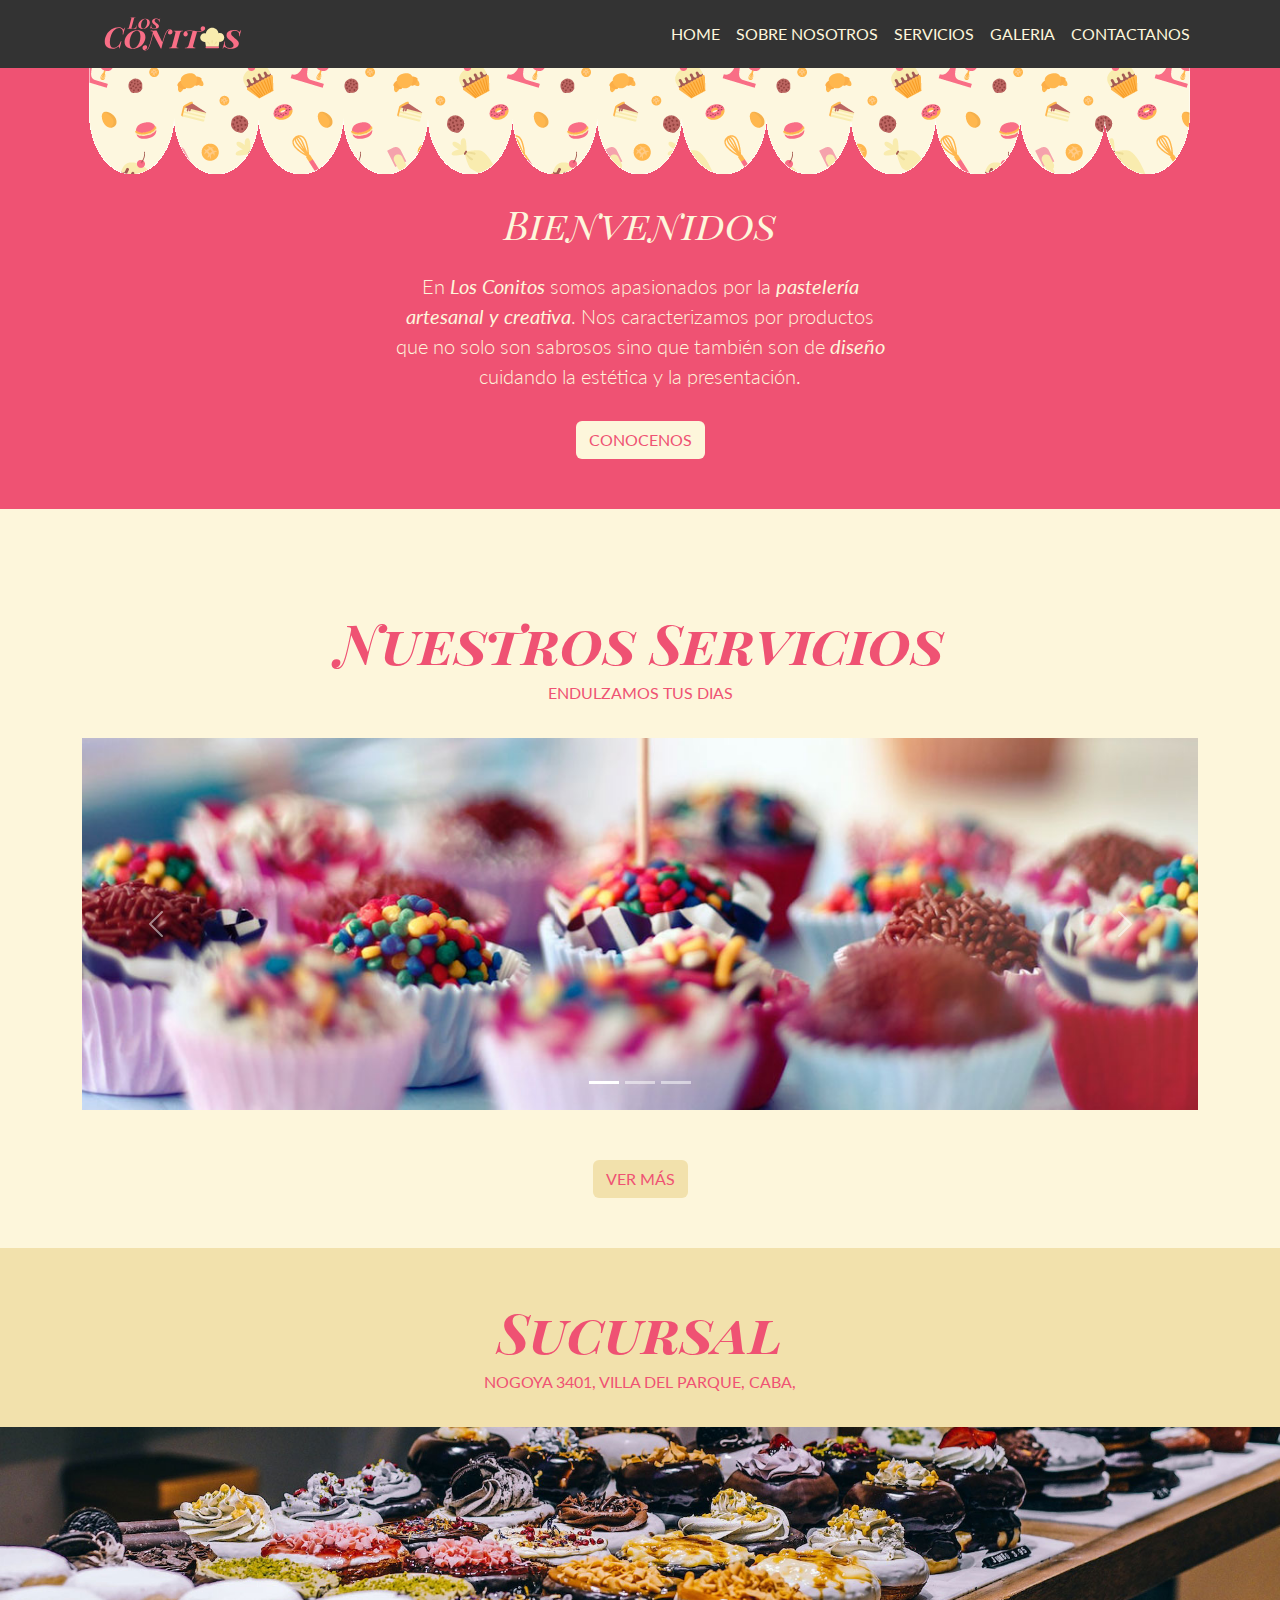
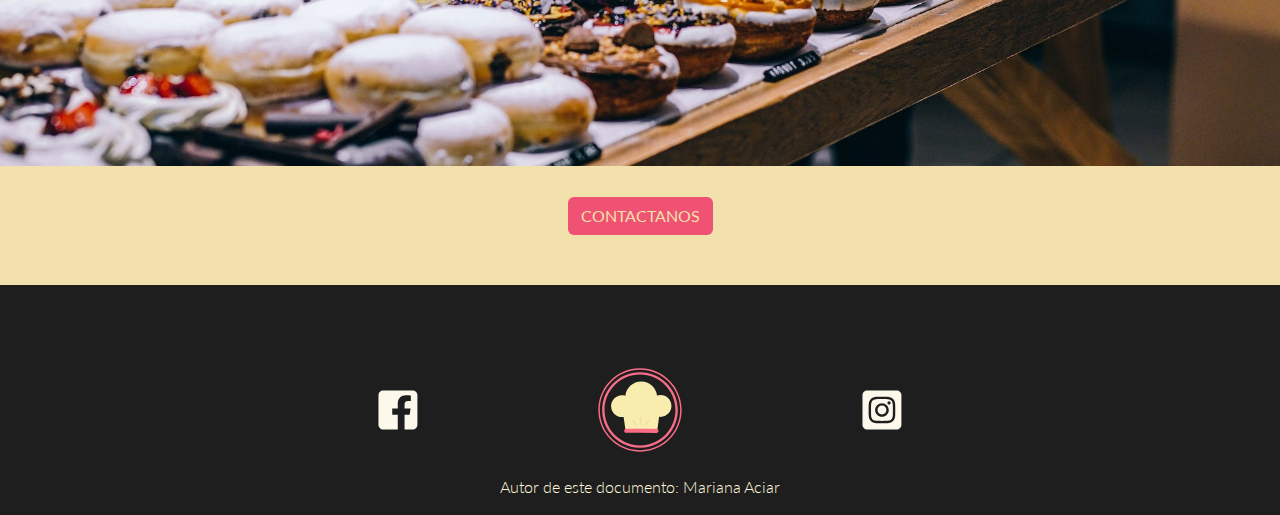
<file: index.html>
<!DOCTYPE html>
<html lang="es">

<head>
    <meta charset="UTF-8">
    <meta http-equiv="X-UA-Compatible" content="IE=edge">
    <meta name="viewport" content="width=device-width, initial-scale=1.0">
    <meta name="author" content="Mariana Aciar">
    <meta name="description"
        content="Sitio web de pasteleria artesanal y creativa de Villa del Parque especializada en tortas coloridas y de diseño">
    <meta name="tags"
        content="pasteleria, pasteleria de diseño, pasteleria de disenio, tortas artesanales, tortas cumpleaños, tortas casamientos, desayunos artesanales, pasteleria eventos, pasteleria Villa del Parque">

    <link rel="icon" href="img/favicon.svg">
    <title>Los Conitos</title>

    <link rel="stylesheet" href="css/normalize.css">

    <link rel="stylesheet" href="css/bootstrap.min.css">

    <link rel="preconnect" href="https://fonts.googleapis.com">
    <link rel="preconnect" href="https://fonts.gstatic.com" crossorigin>
    <link rel="preconnect" href="https://fonts.googleapis.com">
    <link rel="preconnect" href="https://fonts.gstatic.com" crossorigin>
    <link
        href="https://fonts.googleapis.com/css2?family=Lato:ital,wght@0,300;0,400;0,700;1,700&family=Playfair+Display+SC:ital,wght@1,400;1,700&family=Playfair+Display:ital@1&display=swap"
        rel="stylesheet">
    <link rel="stylesheet" href="css/style.css">

</head>

<body>

    <script src="Js/bootstrap.bundle.min.js"> </script>

    <header>
        <div class="container-fluid container-barra">
            <nav class="navbar navbar-expand-lg">
                <div class="container">
                    <a class="navbar-brand" href="#"><img src="img/logo-01.svg" alt="logo principal" width="182"></a>
                    <button class="navbar-toggler" type="button" data-bs-toggle="collapse"
                        data-bs-target="#navbarTogglerDemo02" aria-controls="navbarTogglerDemo02" aria-expanded="false"
                        aria-label="Toggle navigation">
                        <span class="navbar-toggler-icon"></span>
                    </button>
                    <div class="collapse navbar-collapse" id="navbarTogglerDemo02">
                        <ul class="navbar-nav ms-auto mb-2 mb-lg-0">
                            <li class="nav-item">
                                <a class="nav-link" href="index.html">HOME</a>
                            </li>
                            <li class="nav-item">
                                <a class="nav-link" href="sobrenosotros.html">SOBRE NOSOTROS</a>
                            </li>
                            <li class="nav-item">
                                <a class="nav-link" href="servicios.html">SERVICIOS</a>
                            </li>
                            <li class="nav-item">
                                <a class="nav-link" href="galeria.html">GALERIA</a>
                            <li class="nav-item">
                                <a class="nav-link" href="contactanos.html">CONTACTANOS</a>
                            </li>
                        </ul>
                    </div>
                </div>
            </nav>
        </div>
        <div class="container-fluid container-presentacion">
            <div class="container text-center container-presentacion-elementos">
                <div class="row text-center">
                    <div class="col">
                        <h1>Bienvenidos</h1>
                        <div class="descripcion">
                            <p>
                                En <strong>Los Conitos</strong> somos apasionados por la <strong>pastelería artesanal y
                                    creativa</strong>. Nos caracterizamos por
                                productos que no solo son sabrosos sino que también son de <strong>diseño</strong>
                                cuidando
                                la estética y la presentación.
                            </p>
                        </div>
                        <a class="btn btn-conocenos" href="sobrenosotros.html" role="button">CONOCENOS</a>
                    </div>
                </div>
            </div>
        </div>
    </header>

    <main>
        <section>
            <div class="container-fluid container-servicios">
                <div class="container">
                    <div class="row text-center">
                        <div class="col">
                            <h2>Nuestros Servicios</h2>
                            <h4>ENDULZAMOS TUS DIAS</h4>
                        </div>
                    </div>
                    <div class="row">
                        <div id="carouselExampleIndicators" class="carousel slide" data-bs-ride="true">
                            <div class="carousel-indicators">
                                <button type="button" data-bs-target="#carouselExampleIndicators" data-bs-slide-to="0"
                                    class="active" aria-current="true" aria-label="Slide 1"></button>
                                <button type="button" data-bs-target="#carouselExampleIndicators" data-bs-slide-to="1"
                                    aria-label="Slide 2"></button>
                                <button type="button" data-bs-target="#carouselExampleIndicators" data-bs-slide-to="2"
                                    aria-label="Slide 3"></button>
                            </div>
                            <div class="carousel-inner">
                                <div class="carousel-item active">
                                    <img src="img/diasespeciales-muffins.jpg" class="d-block w-100"
                                        alt="cupcakes decorados">
                                </div>
                                <div class="carousel-item">
                                    <img src="img/diaespecial-torta-rosa.jpg" class="d-block w-100"
                                        alt="torta decoracion rosas">
                                </div>
                                <div class="carousel-item">
                                    <img src="img/diaespecial-pascua.jpg" class="d-block w-100"
                                        alt="galletas de pascuas">
                                </div>
                            </div>
                            <button class="carousel-control-prev" type="button"
                                data-bs-target="#carouselExampleIndicators" data-bs-slide="prev">
                                <span class="carousel-control-prev-icon" aria-hidden="true"></span>
                                <span class="visually-hidden">Previous</span>
                            </button>
                            <button class="carousel-control-next" type="button"
                                data-bs-target="#carouselExampleIndicators" data-bs-slide="next">
                                <span class="carousel-control-next-icon" aria-hidden="true"></span>
                                <span class="visually-hidden">Next</span>
                            </button>
                        </div>
                    </div>
                    <div class="row align-items-center">
                        <div class="col text-center">
                            <a class="btn btn-servicios" href="servicios.html" role="button">VER MÁS</a>
                        </div>
                    </div>
                </div>
            </div>
        </section>
    </main>

    <section>
        <div class="container-fluid container-sucursal">
            <div class="row text-center">
                <div class="col">
                    <h2>Sucursal</h2>
                    <h4>NOGOYA 3401, VILLA DEL PARQUE, CABA,</h4>
                    <figure><img class="img-fluid" src="img/sucursal.jpg" alt="mostrador sucursal">
                    </figure>
                    <a class="btn btn-contactanos" href="contactanos.html" role="button">CONTACTANOS</a>
                </div>
            </div>
        </div>
    </section>

    <footer>
        <div class="container-fluid container-footer">
            <div class="container container-footer-elementos">
                <div class="row text-center justify-content-center align-items-center">
                    <div class="col col-face"><a href="https://www.facebook.com" title="Facebook" target="new"><img
                                src="img/facebook.svg" alt="facebook" width="80"></a>
                    </div>
                    <div class="col"><img src="img/logo-alternativo.svg" alt="logo-alternativo" width="90">
                    </div>
                    <div class="col col-ig"><a href="https://www.instagram.com" title="Instagram" target="new"><img
                                src="img/instagram.svg" alt="instagram" width="80"></a>
                    </div>
                </div>
                <div class="row text-center">
                    <p>Autor de este documento: Mariana Aciar</p>
                </div>
            </div>
        </div>
    </footer>
</body>

</html>
</file>
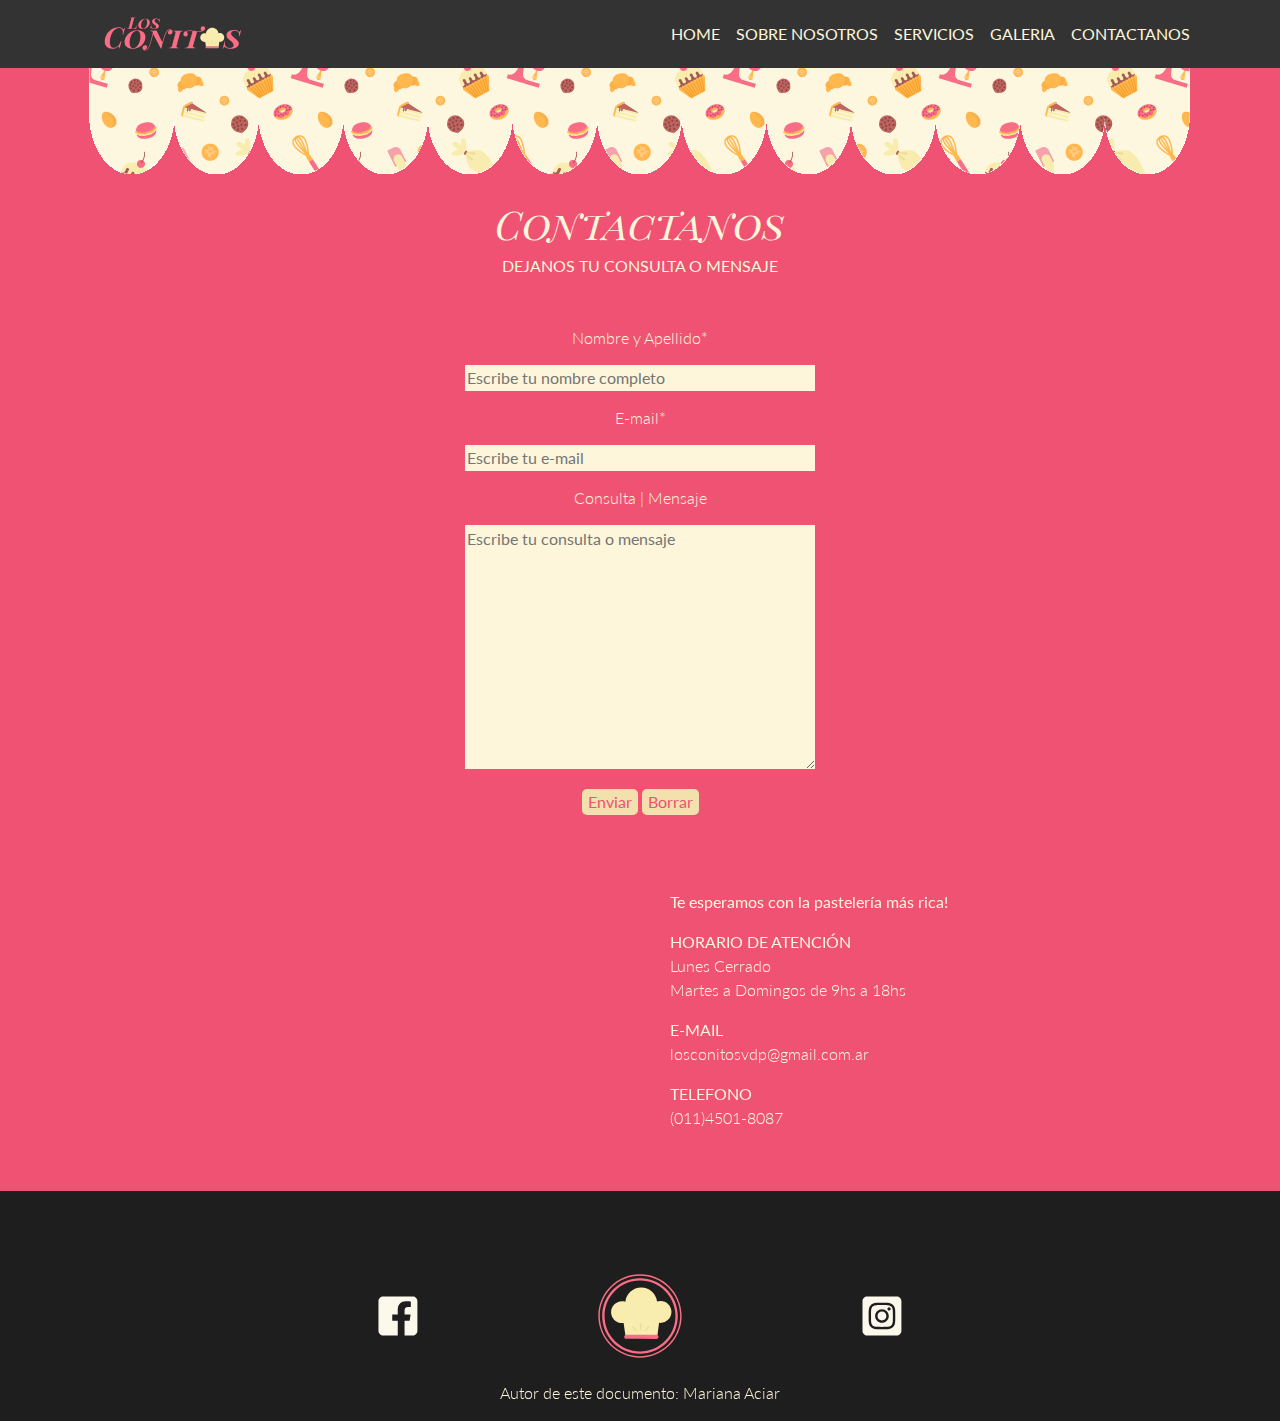
<file: contactanos.html>
<!DOCTYPE html>
<html lang="es">

<head>
    <meta charset="UTF-8">
    <meta http-equiv="X-UA-Compatible" content="IE=edge">
    <meta name="viewport" content="width=device-width, initial-scale=1.0">
    <meta name="author" content="Mariana Aciar">
    <meta name="description"
        content="Sitio web de pasteleria artesanal y creativa de Villa del Parque especializada en tortas coloridas y de diseño">
    <meta name="tags"
        content="pasteleria, pasteleria de diseño, pasteleria de disenio, tortas artesanales, tortas cumpleaños, tortas casamientos, desayunos artesanales, pasteleria eventos, pasteleria Villa del Parque">

    <link rel="icon" href="img/favicon.svg">
    <title>Los Conitos</title>

    <link rel="stylesheet" href="css/normalize.css">

    <link rel="stylesheet" href="css/bootstrap.min.css">

    <link rel="preconnect" href="https://fonts.googleapis.com">
    <link rel="preconnect" href="https://fonts.gstatic.com" crossorigin>
    <link rel="preconnect" href="https://fonts.googleapis.com">
    <link rel="preconnect" href="https://fonts.gstatic.com" crossorigin>
    <link
        href="https://fonts.googleapis.com/css2?family=Lato:ital,wght@0,300;0,400;0,700;1,700&family=Playfair+Display+SC:ital,wght@1,400;1,700&family=Playfair+Display:ital@1&display=swap"
        rel="stylesheet">
    <link rel="stylesheet" href="css/style.css">
</head>

<body>

    <script src="Js/bootstrap.bundle.min.js"> </script>

    <header>
        <div class="container-fluid container-barra">
            <nav class="navbar navbar-expand-lg">
                <div class="container">
                    <a class="navbar-brand" href="index.html"><img src="img/logo-01.svg" alt="logo principal" width="182"></a>
                    <button class="navbar-toggler" type="button" data-bs-toggle="collapse"
                        data-bs-target="#navbarTogglerDemo02" aria-controls="navbarTogglerDemo02" aria-expanded="false"
                        aria-label="Toggle navigation">
                        <span class="navbar-toggler-icon"></span>
                    </button>
                    <div class="collapse navbar-collapse" id="navbarTogglerDemo02">
                        <ul class="navbar-nav ms-auto mb-2 mb-lg-0">
                            <li class="nav-item">
                                <a class="nav-link" href="index.html">HOME</a>
                            </li>
                            <li class="nav-item">
                                <a class="nav-link" href="sobrenosotros.html">SOBRE NOSOTROS</a>
                            </li>
                            <li class="nav-item">
                                <a class="nav-link" href="servicios.html">SERVICIOS</a>
                            </li>
                            <li class="nav-item">
                                <a class="nav-link" href="galeria.html">GALERIA</a>
                            <li class="nav-item">
                                <a class="nav-link" href="contactanos.html">CONTACTANOS</a>
                            </li>
                        </ul>
                    </div>
                </div>
            </nav>
        </div>
    </header>


    <main>
        <div class="container-fluid container-presentacion">
            <div class="container text-center container-presentacion-elementos">
                <div class="row">
                    <div class="col">
                        <h1>Contactanos</h1>
                        <h4>DEJANOS TU CONSULTA O MENSAJE</h4>
                    </div>
                    <div class="container">
                        <form action="procesar_formulario.php" method="post">
                            <div class="campos">
                                <label for="nombre-apellido">Nombre y Apellido*</label>
                                <input type="text" id="nombre-apellido" required
                                    placeholder="Escribe tu nombre completo">
                                <label for="e-mail">E-mail*</label>
                                <input type="email" id="e-mail" required placeholder="Escribe tu e-mail">
                                <label for="consulta-mensaje">Consulta | Mensaje</label>
                                <textarea id="consulta-mensaje" cols="30" rows="10"
                                    placeholder="Escribe tu consulta o mensaje"></textarea>
                            </div>
                            <div class="botones">
                                <button id="enviar" type="submit">Enviar</button>
                                <button id="borrar" type="reset">Borrar</button>
                            </div>
                        </form>
                    </div>
                </div>
            </div>
            <div class="container text-center container-mapa">
                <div class="row align-items-center">
                    <div class="col col-mapa">
                        <iframe
                            src="https://www.google.com/maps/embed?pb=!1m18!1m12!1m3!1d3283.966726584897!2d-58.49796904963614!3d-34.605002880363244!2m3!1f0!2f0!3f0!3m2!1i1024!2i768!4f13.1!3m3!1m2!1s0x95bcb625de893597%3A0x56af916309338584!2sNogoy%C3%A1%203401%2C%20C1417FNM%20CABA%2C%20Argentina!5e0!3m2!1ses!2sus!4v1668325972943!5m2!1ses!2sus"
                            width="300" height="300" style="border:0;" allowfullscreen="" loading="lazy"
                            referrerpolicy="no-referrer-when-downgrade"></iframe>
                    </div>
                    <div class="col col-info-contacto">
                        <p><strong>Te esperamos con la pastelería más rica!</strong></p>
                        <p>
                            <strong>HORARIO DE ATENCIÓN</strong><br>
                            Lunes Cerrado<br>
                            Martes a Domingos de 9hs a 18hs
                        </p>
                        <p>
                            <strong>E-MAIL</strong><br>
                            losconitosvdp@gmail.com.ar
                        </p>
                        <p>
                            <strong>TELEFONO</strong><br>
                            (011)4501-8087
                        </p>
                    </div>
                </div>
            </div>
        </div>
    </main>


    <footer>
        <div class="container-fluid container-footer">
            <div class="container container-footer-elementos">
                <div class="row text-center justify-content-center align-items-center">
                    <div class="col col-face"><a href="https://www.facebook.com" title="Facebook" target="new"><img
                                src="img/facebook.svg" alt="facebook" width="80"></a>
                    </div>
                    <div class="col"><img src="img/logo-alternativo.svg" alt="logo-alternativo" width="90">
                    </div>
                    <div class="col col-ig"><a href="https://www.instagram.com" title="Instagram" target="new"><img
                                src="img/instagram.svg" alt="instagram" width="80"></a>
                    </div>
                </div>
                <div class="row text-center">
                    <p>Autor de este documento: Mariana Aciar</p>
                </div>
            </div>
        </div>
    </footer>
</body>

</html>
</file>
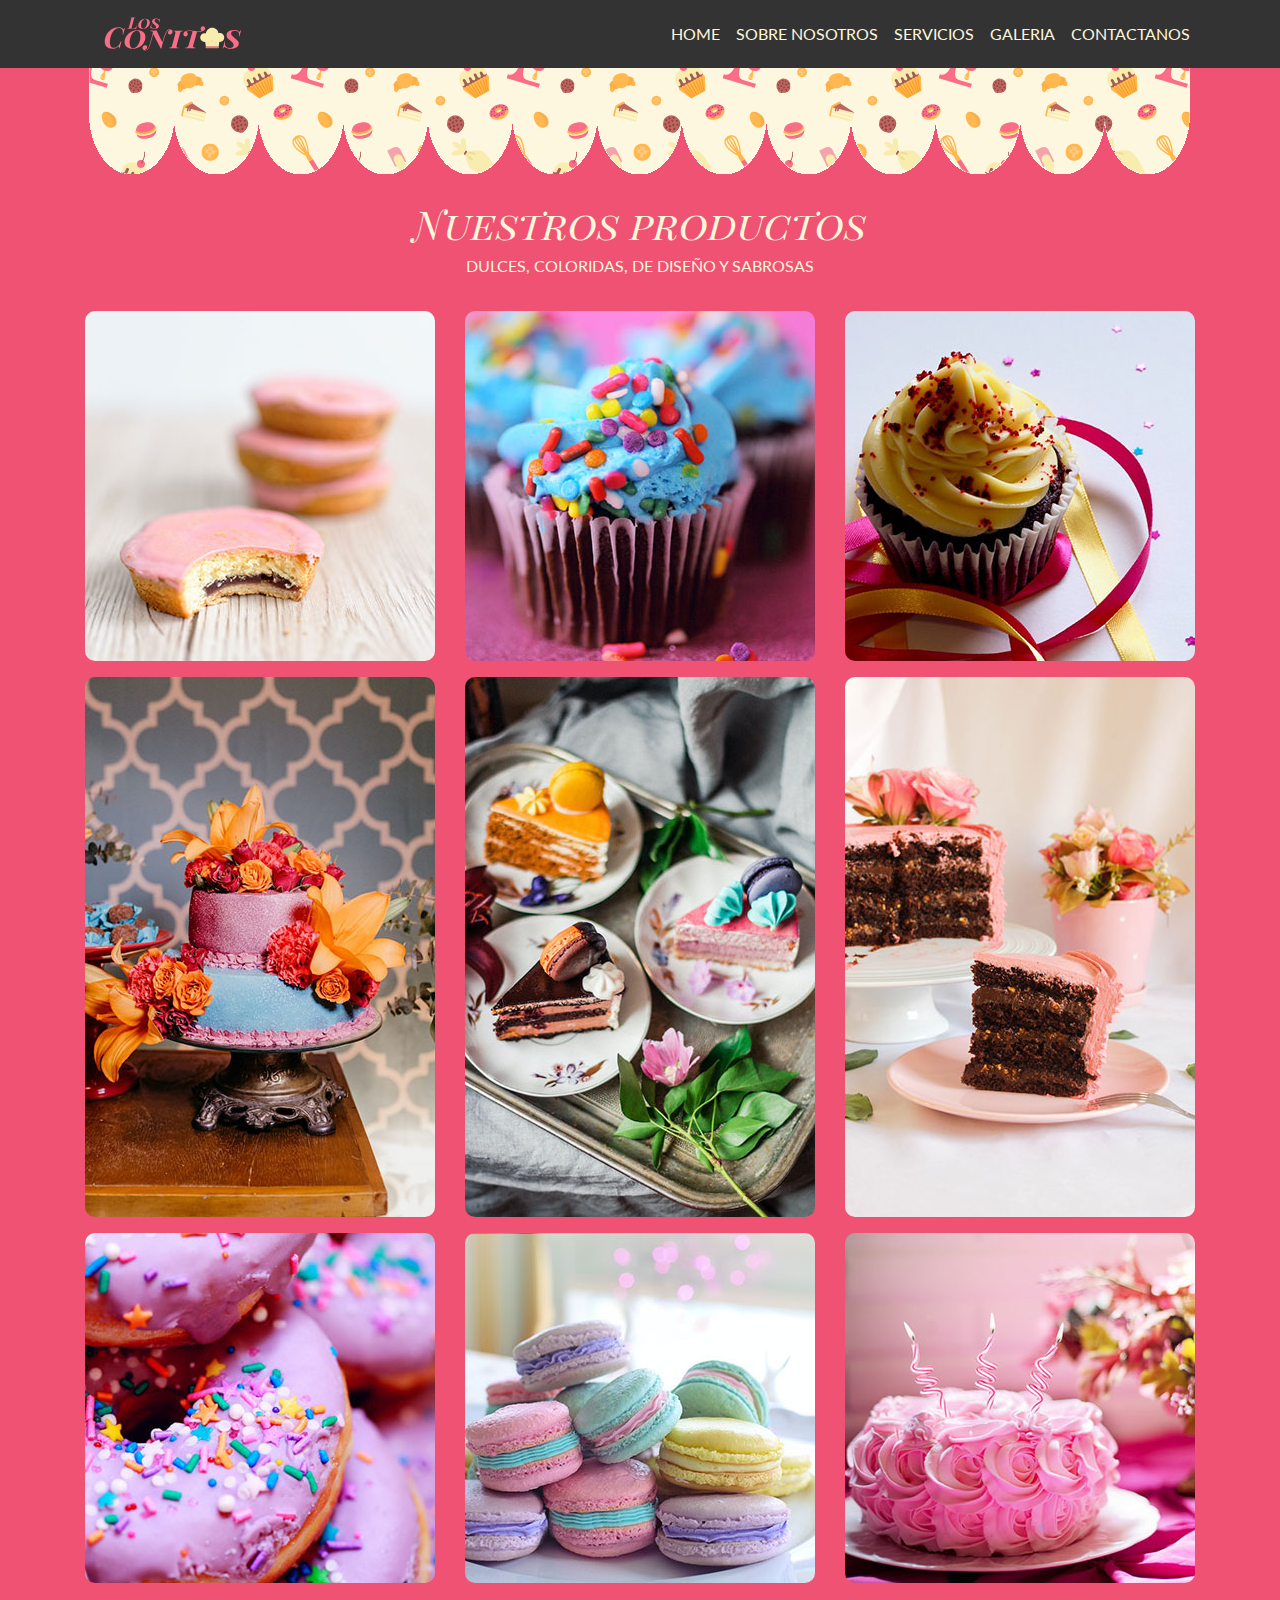
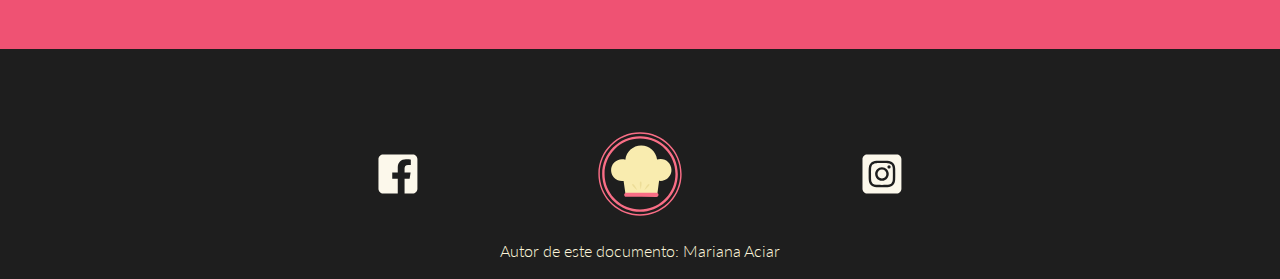
<file: galeria.html>
<!DOCTYPE html>
<html lang="es">

<head>
    <meta charset="UTF-8">
    <meta http-equiv="X-UA-Compatible" content="IE=edge">
    <meta name="viewport" content="width=device-width, initial-scale=1.0">
    <meta name="author" content="Mariana Aciar">
    <meta name="description"
        content="Sitio web de pasteleria artesanal y creativa de Villa del Parque especializada en tortas coloridas y de diseño">
    <meta name="tags"
        content="pasteleria, pasteleria de diseño, pasteleria de disenio, tortas artesanales, tortas cumpleaños, tortas casamientos, desayunos artesanales, pasteleria eventos, pasteleria Villa del Parque">

    <link rel="icon" href="img/favicon.svg">
    <title>Los Conitos</title>

    <link rel="stylesheet" href="css/normalize.css">

    <link rel="stylesheet" href="css/bootstrap.min.css">

    <link rel="preconnect" href="https://fonts.googleapis.com">
    <link rel="preconnect" href="https://fonts.gstatic.com" crossorigin>
    <link rel="preconnect" href="https://fonts.googleapis.com">
    <link rel="preconnect" href="https://fonts.gstatic.com" crossorigin>
    <link
        href="https://fonts.googleapis.com/css2?family=Lato:ital,wght@0,300;0,400;0,700;1,700&family=Playfair+Display+SC:ital,wght@1,400;1,700&family=Playfair+Display:ital@1&display=swap"
        rel="stylesheet">
    <link rel="stylesheet" href="css/style.css">
</head>

<body>

    <script src="Js/bootstrap.bundle.min.js"> </script>

    <header>
        <div class="container-fluid container-barra">
            <nav class="navbar navbar-expand-lg">
                <div class="container">
                    <a class="navbar-brand" href="index.html"><img src="img/logo-01.svg" alt="logo principal" width="182"></a>
                    <button class="navbar-toggler" type="button" data-bs-toggle="collapse"
                        data-bs-target="#navbarTogglerDemo02" aria-controls="navbarTogglerDemo02" aria-expanded="false"
                        aria-label="Toggle navigation">
                        <span class="navbar-toggler-icon"></span>
                    </button>
                    <div class="collapse navbar-collapse" id="navbarTogglerDemo02">
                        <ul class="navbar-nav ms-auto mb-2 mb-lg-0">
                            <li class="nav-item">
                                <a class="nav-link" href="index.html">HOME</a>
                            </li>
                            <li class="nav-item">
                                <a class="nav-link" href="sobrenosotros.html">SOBRE NOSOTROS</a>
                            </li>
                            <li class="nav-item">
                                <a class="nav-link" href="servicios.html">SERVICIOS</a>
                            </li>
                            <li class="nav-item">
                                <a class="nav-link" href="galeria.html">GALERIA</a>
                            <li class="nav-item">
                                <a class="nav-link" href="contactanos.html">CONTACTANOS</a>
                            </li>
                        </ul>
                    </div>
                </div>
            </nav>
        </div>
    </header>

    <main>
        <div class="container-fluid container-presentacion">
            <div class="container text-center container-presentacion-elementos">
                <div class="row">
                    <div class="col">
                        <h1>Nuestros productos</h1>
                        <h4>dulces, coloridas, de diseÑo y sabrosas</h4>
                    </div>
                    <div class="container text-center container-galeria">
                        <div class="row">
                            <div class="col">
                                <figure><img src="img/galeria4.jpg" alt="galleta rellena" width="350" height="350"></figure>
                            </div>
                            <div class="col">
                                <figure><img src="img/galeria2.jpg" alt="cupcake glase celeste" width="350" height="350"></figure>
                            </div>
                            <div class="col">
                                <figure><img src="img/galeria6.jpg" alt="cupcake glase amarillo" width="350" height="350"></figure>
                            </div>
                        </div>
                        <div class="row">
                            <div class="col">
                                <figure><img src="img/galeria1.jpg" alt="torta decoración floral" width="350" height="540"></figure>
                            </div>
                            <div class="col">
                                <figure><img src="img/galeria5.jpg" alt="porciones de tortas coloridas" width="350" height="540"></figure>
                            </div>
                            <div class="col">
                                <figure><img src="img/galeria3.jpg" alt="torta de chocolate" width="350" height="540"></figure>
                            </div>
                        </div>
                        <div class="row">
                            <div class="col">
                                <figure><img src="img/galeria7.jpg" alt="donas decoradas" width="350" height="350"></figure>
                            </div>
                            <div class="col">
                                <figure><img src="img/galeria9.jpg" alt="macarons de colores" width="350" height="350"></figure>
                            </div>
                            <div class="col">
                                <figure><img src="img/galeria10.jpg" alt="torta glase rosa" width="350" height="350"></figure>
                            </div>
                        </div>
                    </div>
                </div>
            </div>
        </div>
    </main>
    <footer>
        <div class="container-fluid container-footer">
            <div class="container container-footer-elementos">
                <div class="row text-center justify-content-center align-items-center">
                    <div class="col col-face"><a href="https://www.facebook.com" title="Facebook" target="new"><img
                                src="img/facebook.svg" alt="facebook" width="80"></a>
                    </div>
                    <div class="col"><img src="img/logo-alternativo.svg" alt="logo-alternativo" width="90">
                    </div>
                    <div class="col col-ig"><a href="https://www.instagram.com" title="Instagram" target="new"><img
                                src="img/instagram.svg" alt="instagram" width="80"></a>
                    </div>
                </div>
                <div class="row text-center">
                    <p>Autor de este documento: Mariana Aciar</p>
                </div>
            </div>
        </div>
    </footer>
</body>

</html>
</file>
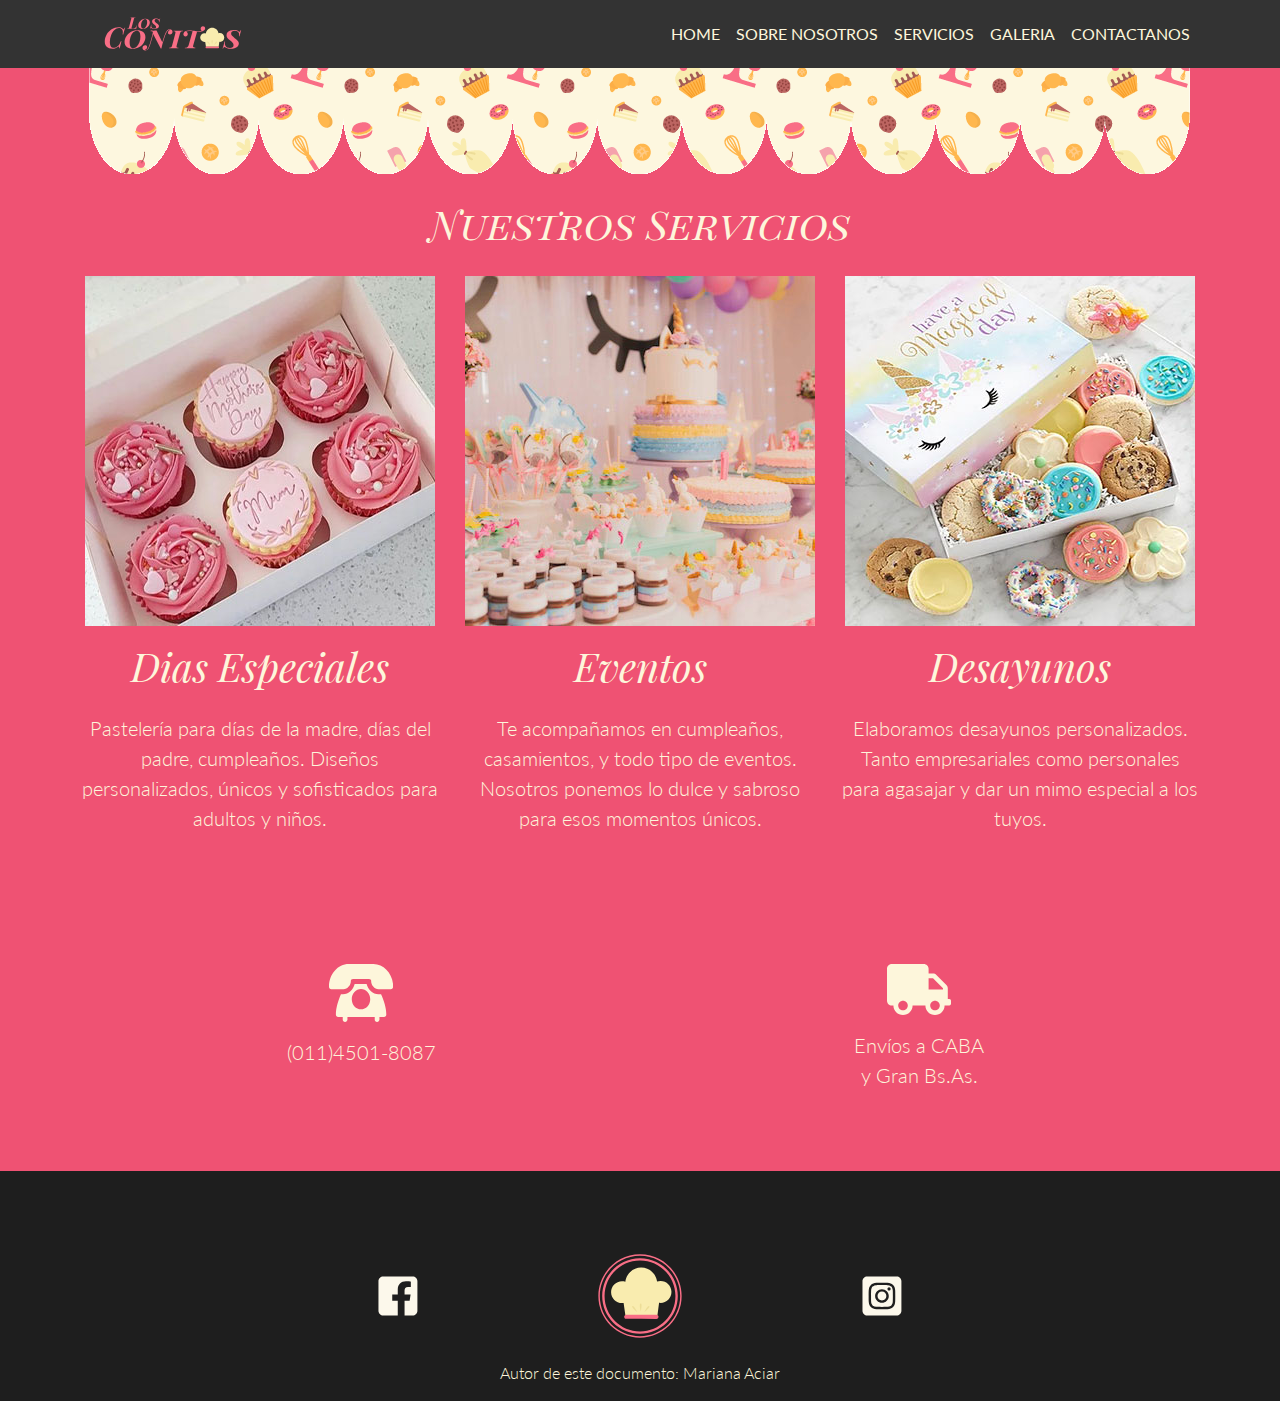
<file: servicios.html>
<!DOCTYPE html>
<html lang="es">

<head>
    <meta charset="UTF-8">
    <meta http-equiv="X-UA-Compatible" content="IE=edge">
    <meta name="viewport" content="width=device-width, initial-scale=1.0">
    <meta name="author" content="Mariana Aciar">
    <meta name="description"
        content="Sitio web de pasteleria artesanal y creativa de Villa del Parque especializada en tortas coloridas y de diseño">
    <meta name="tags"
        content="pasteleria, pasteleria de diseño, pasteleria de disenio, tortas artesanales, tortas cumpleaños, tortas casamientos, desayunos artesanales, pasteleria eventos, pasteleria Villa del Parque">

    <link rel="icon" href="img/favicon.svg">
    <title>Los Conitos</title>

    <link rel="stylesheet" href="css/normalize.css">

    <link rel="stylesheet" href="css/bootstrap.min.css">

    <link rel="preconnect" href="https://fonts.googleapis.com">
    <link rel="preconnect" href="https://fonts.gstatic.com" crossorigin>
    <link rel="preconnect" href="https://fonts.googleapis.com">
    <link rel="preconnect" href="https://fonts.gstatic.com" crossorigin>
    <link
        href="https://fonts.googleapis.com/css2?family=Lato:ital,wght@0,300;0,400;0,700;1,700&family=Playfair+Display+SC:ital,wght@1,400;1,700&family=Playfair+Display:ital@1&display=swap"
        rel="stylesheet">
    <link rel="stylesheet" href="css/style.css">
</head>

<body>

    <script src="Js/bootstrap.bundle.min.js"> </script>

    <header>
        <div class="container-fluid container-barra">
            <nav class="navbar navbar-expand-lg">
                <div class="container">
                    <a class="navbar-brand" href="index.html"><img src="img/logo-01.svg" alt="logo principal" width="182"></a>
                    <button class="navbar-toggler" type="button" data-bs-toggle="collapse"
                        data-bs-target="#navbarTogglerDemo02" aria-controls="navbarTogglerDemo02" aria-expanded="false"
                        aria-label="Toggle navigation">
                        <span class="navbar-toggler-icon"></span>
                    </button>
                    <div class="collapse navbar-collapse" id="navbarTogglerDemo02">
                        <ul class="navbar-nav ms-auto mb-2 mb-lg-0">
                            <li class="nav-item">
                                <a class="nav-link" href="index.html">HOME</a>
                            </li>
                            <li class="nav-item">
                                <a class="nav-link" href="sobrenosotros.html">SOBRE NOSOTROS</a>
                            </li>
                            <li class="nav-item">
                                <a class="nav-link" href="servicios.html">SERVICIOS</a>
                            </li>
                            <li class="nav-item">
                                <a class="nav-link" href="galeria.html">GALERIA</a>
                            <li class="nav-item">
                                <a class="nav-link" href="contactanos.html">CONTACTANOS</a>
                            </li>
                        </ul>
                    </div>
                </div>
            </nav>
        </div>
    </header>

    <main>
            <div class=" container-fluid container-presentacion">
                <div class="container container-presentacion-elementos">
                    <div class="servicios-titulo">
                        <h1>Nuestros Servicios</h1>
                    </div>
                    <div class="container text-center container-servicios2">
                        <div class="row">
                            <div class="col">
                                <article class="dias-especiales">
                                    <figure><img src="img/diaespecial.jpg" alt="cupcakes dia de la madre" width="350" height="350">
                                    </figure>
                                    <h3>Dias Especiales</h3>
                                    <p>Pastelería para días de la madre, días del padre, cumpleaños. Diseños personalizados,
                                        únicos y sofisticados para adultos y niños.</p>
                                </article>
                            </div>
                            <div class="col">
                                <article class="eventos">
                                    <figure><img src="img/eventos_servicios.jpg" alt="catering unicornio evento" width="350" height="350">
                                    </figure>
                                    <h3>
                                        Eventos
                                    </h3>
                                    <p>Te acompañamos en cumpleaños, casamientos, y todo tipo de eventos. Nosotros ponemos
                                        lo dulce y sabroso para esos momentos únicos.</p>
                                </article>
                            </div>
                            <div class="col">
                                <article class="desayunos">
                                    <figure><img src="img/desayuno_servicios.jpg" alt="caja de galletas decoradas" width="350" height="350">
                                    </figure>
                                    <h3>Desayunos</h3>
                                    <p>Elaboramos desayunos personalizados. Tanto empresariales como personales para
                                        agasajar y dar un mimo especial a los tuyos.</p>
                                </article>
                            </div>
                        </div>
                    </div>
                    <div class="container text-center container-iconos">
                        <div class="row">
                            <div class="col">
                                <img src="img/telefonoo.svg" alt="telefono" width="64">
                                <p>(011)4501-8087</p>
                            </div>
                            <div class="col">
                                <img src="img/envio.svg" alt="envio" width="64">
                                <p>Envíos a CABA <br> y Gran Bs.As.</p>
                            </div>
                        </div>
                    </div>
                </div>
            </div>
    </main>

    <footer>
        <div class="container-fluid container-footer">
            <div class="container container-footer-elementos">
                <div class="row text-center justify-content-center align-items-center">
                    <div class="col col-face"><a href="https://www.facebook.com" title="Facebook" target="new"><img
                                src="img/facebook.svg" alt="facebook" width="80"></a>
                    </div>
                    <div class="col"><img src="img/logo-alternativo.svg" alt="logo-alternativo" width="90">
                    </div>
                    <div class="col col-ig"><a href="https://www.instagram.com" title="Instagram" target="new"><img
                                src="img/instagram.svg" alt="instagram" width="80"></a>
                    </div>
                </div>
                <div class="row text-center">
                    <p>Autor de este documento: Mariana Aciar</p>
                </div>
            </div>
        </div>
    </footer>
</body>

</html>
</file>
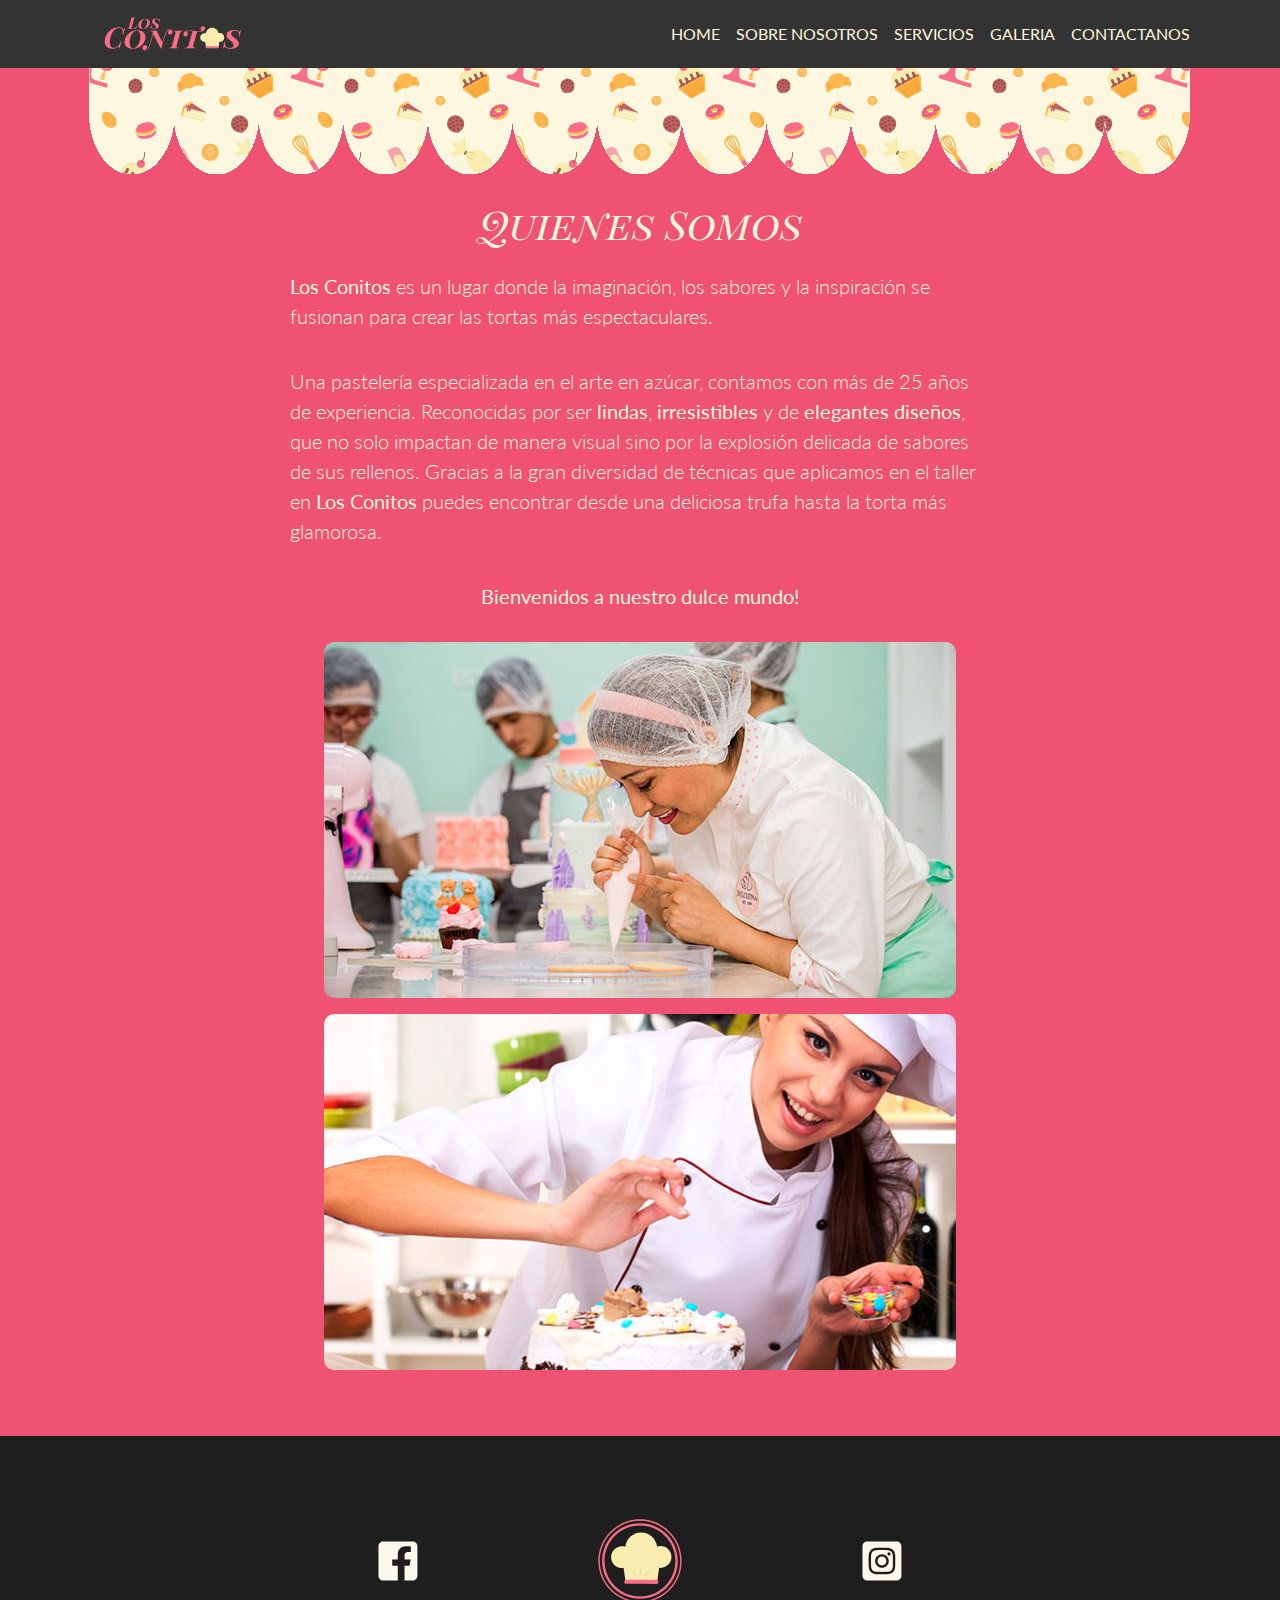
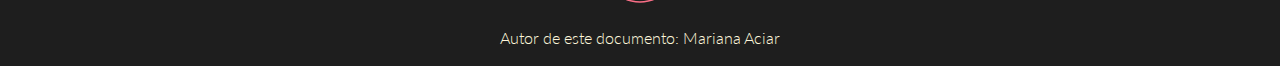
<file: sobrenosotros.html>
<!DOCTYPE html>
<html lang="es">

<head>
    <meta charset="UTF-8">
    <meta http-equiv="X-UA-Compatible" content="IE=edge">
    <meta name="viewport" content="width=device-width, initial-scale=1.0">
    <meta name="author" content="Mariana Aciar">
    <meta name="description"
        content="Sitio web de pasteleria artesanal y creativa de Villa del Parque especializada en tortas coloridas y de diseño">
    <meta name="tags"
        content="pasteleria, pasteleria de diseño, pasteleria de disenio, tortas artesanales, tortas cumpleaños, tortas casamientos, desayunos artesanales, pasteleria eventos, pasteleria Villa del Parque">

    <link rel="icon" href="img/favicon.svg">
    <title>Los Conitos</title>

    <link rel="stylesheet" href="css/normalize.css">

    <link rel="stylesheet" href="css/bootstrap.min.css">

    <link rel="preconnect" href="https://fonts.googleapis.com">
    <link rel="preconnect" href="https://fonts.gstatic.com" crossorigin>
    <link rel="preconnect" href="https://fonts.googleapis.com">
    <link rel="preconnect" href="https://fonts.gstatic.com" crossorigin>
    <link
        href="https://fonts.googleapis.com/css2?family=Lato:ital,wght@0,300;0,400;0,700;1,700&family=Playfair+Display+SC:ital,wght@1,400;1,700&family=Playfair+Display:ital@1&display=swap"
        rel="stylesheet">
    <link rel="stylesheet" href="css/style.css">
</head>

<body>

    <script src="Js/bootstrap.bundle.min.js"> </script>

    <header>
        <div class="container-fluid container-barra">
            <nav class="navbar navbar-expand-lg">
                <div class="container">
                    <a class="navbar-brand" href="index.html"><img src="img/logo-01.svg" alt="logo principal" width="182"></a>
                    <button class="navbar-toggler" type="button" data-bs-toggle="collapse"
                        data-bs-target="#navbarTogglerDemo02" aria-controls="navbarTogglerDemo02" aria-expanded="false"
                        aria-label="Toggle navigation">
                        <span class="navbar-toggler-icon"></span>
                    </button>
                    <div class="collapse navbar-collapse" id="navbarTogglerDemo02">
                        <ul class="navbar-nav ms-auto mb-2 mb-lg-0">
                            <li class="nav-item">
                                <a class="nav-link" href="index.html">HOME</a>
                            </li>
                            <li class="nav-item">
                                <a class="nav-link" href="sobrenosotros.html">SOBRE NOSOTROS</a>
                            </li>
                            <li class="nav-item">
                                <a class="nav-link" href="servicios.html">SERVICIOS</a>
                            </li>
                            <li class="nav-item">
                                <a class="nav-link" href="galeria.html">GALERIA</a>
                            <li class="nav-item">
                                <a class="nav-link" href="contactanos.html">CONTACTANOS</a>
                            </li>
                        </ul>
                    </div>
                </div>
            </nav>
        </div>
    </header>
    <main>
        <div class="container-fluid container-presentacion">
            <div class="container text-center container-presentacion-elementos">
                <div class="row">
                    <div class="col">
                        <h1>Quienes Somos</h1>
                        <div class="descripcion2">
                            <p>
                                <strong>Los Conitos</strong> es un lugar donde la imaginación, los sabores y la
                                inspiración
                                se
                                fusionan para crear las tortas más
                                espectaculares.
                            </p>
                            <p>
                                Una pastelería especializada en el arte en azúcar, contamos con más de 25 años de
                                experiencia.
                                Reconocidas por ser
                                <strong>lindas</strong>, <strong>irresistibles</strong> y de <strong>elegantes
                                    diseños</strong>, que
                                no solo impactan de manera visual sino por la explosión delicada
                                de sabores de sus rellenos. Gracias a la gran diversidad de técnicas que aplicamos
                                en el
                                taller en
                                <strong>Los Conitos</strong>
                                puedes encontrar desde una deliciosa trufa hasta la torta más glamorosa.
                            </p>
                        </div>
                        <p><strong>Bienvenidos a nuestro dulce mundo!</strong></p>
                        <figure class="pastelera"><img class="img-fluid" src="img/quienesomos.jpg" alt="pastelera decorando torta"></figure>
                        <figure class="pastelera"><img class="img-fluid" src="img/pastelera2.jpg" alt="pastelera decorando torta"></figure>
                    </div>
                </div>
            </div>
        </div>
    </main>
    <footer>
        <div class="container-fluid container-footer">
            <div class="container container-footer-elementos">
                <div class="row text-center justify-content-center align-items-center">
                    <div class="col col-face"><a href="https://www.facebook.com" title="Facebook" target="new"><img
                                src="img/facebook.svg" alt="facebook" width="80"></a>
                    </div>
                    <div class="col"><img src="img/logo-alternativo.svg" alt="logo-alternativo" width="90">
                    </div>
                    <div class="col col-ig"><a href="https://www.instagram.com" title="Instagram" target="new"><img
                                src="img/instagram.svg" alt="instagram" width="80"></a>
                    </div>
                </div>
                <div class="row text-center">
                    <p>Autor de este documento: Mariana Aciar</p>
                </div>
            </div>
        </div>
    </footer>
</body>

</html>
</file>
<file: css/style.css>
body {
    font-family: 'Lato', sans-serif;
}

h1,
h2,
h3 {
    font-family: 'Playfair Display SC', serif;
    font-style: italic;
}

header p strong {
    font-style: italic;
}

.presentacion h1 {
    font-size: 48px;
    font-weight: 400;
}

h2 {
    font-size: 55px;
    font-weight: bold;
    padding-top: 50px;
    text-align: center;
    color: #ef5273;
}
h3 {
    font-size: 40px;
    font-weight: 400;
    font-variant: small-caps;
}

h4 {
    font-family: 'Lato', sans-serif;
    font-size: 16px;
    font-weight: 400;
    text-transform: uppercase;
    padding-bottom: 28px;
    text-align: center;
}

.container-barra {
    background-color: #333333;
    position: fixed;
    height: auto;
    z-index: 1;
}

.nav-link {
    color: #fdf6db;
}

.container-presentacion {
    background-image: url(../img/trama.png);
    background-repeat: no-repeat;
    background-position: center top;
    background-position: top;
    background-color: #ef5273;
    color: #fdf6db;
    height: auto;
}

.container-presentacion-elementos{
    padding-top: 200px;
    padding-bottom: 50px;
}

.container-presentacion-elementos h1{
font-size: 40px;
}


.container-presentacion-elementos p{
    font-size: 20px;
    padding-bottom: 15px;
    padding-top: 15px;
    font-weight: 300;
}

.btn-conocenos{
    background-color: #fdf6db;
    color: #ef5273;
    margin-top: 15px;
}

.container-servicios{
    background-color: #fdf6db;
    height: auto;
    padding-bottom: 50px;
    padding-top: 50px;
    color: #ef5273;
}

.container-servicios2{
    padding: 0px;
}


.servicios-titulo h1{
    color: #fdf6db;
    padding-bottom: 20px;
    text-align: center;
}

.btn-servicios{
    background-color:#f2e1ac;
    color:#ef5273;
    margin-top: 50px;
}

#carouselExampleIndicators{
    z-index: 0;
}
.container-sucursal{
    background-color:#f2e1ac;
    height: auto;
    padding-bottom: 50px;
    padding-left: 0px;
    padding-right: 0px;
    color: #ef5273;
}

.btn-contactanos{
    background-color:#ef5273;
    color:#f2e1ac;
    margin-top: 15px;
}

.container-footer{
    background-color: #1e1e1e;
    color: #fdf6db;
    padding-top: 80px;
    font-weight: 300;
    height: auto;
}

.container-footer p{
    padding-top: 20px;
}
.col-face{
text-align: right;
}

.col-ig{
    text-align: left;
}


ul {
    list-style-type: none;
    padding: 0px;
}
.descripcion2 p {
font-weight: 300;
text-align: left;
padding-bottom: 20px;
}

.container-galeria img{
    border-radius: 10px;
}


.pastelera img{
    border-radius: 10px;
}
.container-iconos{
    padding-top: 100px;
}

form{
    width: 350px;
    margin: 0 auto;
    font-weight: 300;
    }

label,input,textarea{
    display: block;
    width: 100%;
    margin-top: 15px;
    }

input, textarea{
    background-color: #fdf6db;
    border-style: none;
}

.botones{
    padding-top: 20px;
}
#enviar, #borrar{
    background-color: #f2e1ac;
    color: #ef5273;
    border-radius: 5px;
    border-style: none;
}

.container-mapa{
    font-weight: 300;
padding-bottom: 20px;
}

.col-info-contacto{
    text-align: left;
    padding-left: 30px;
}

.col-mapa{
text-align: right;
padding-right: 30px;
}

/*low resolution tablets, mobiles (landscape)*/

@media (min-width: 768px){

    .descripcion p {
        width: 500px;
    margin: 0 auto;
    font-weight: 300;
    }
.descripcion2 p {
    width: 700px;
margin: 0 auto;
}
}

@media (max-width: 768px){
    .container-servicios2 img{
        width: 250px;
        height: 250px;
    }
}
</file>
